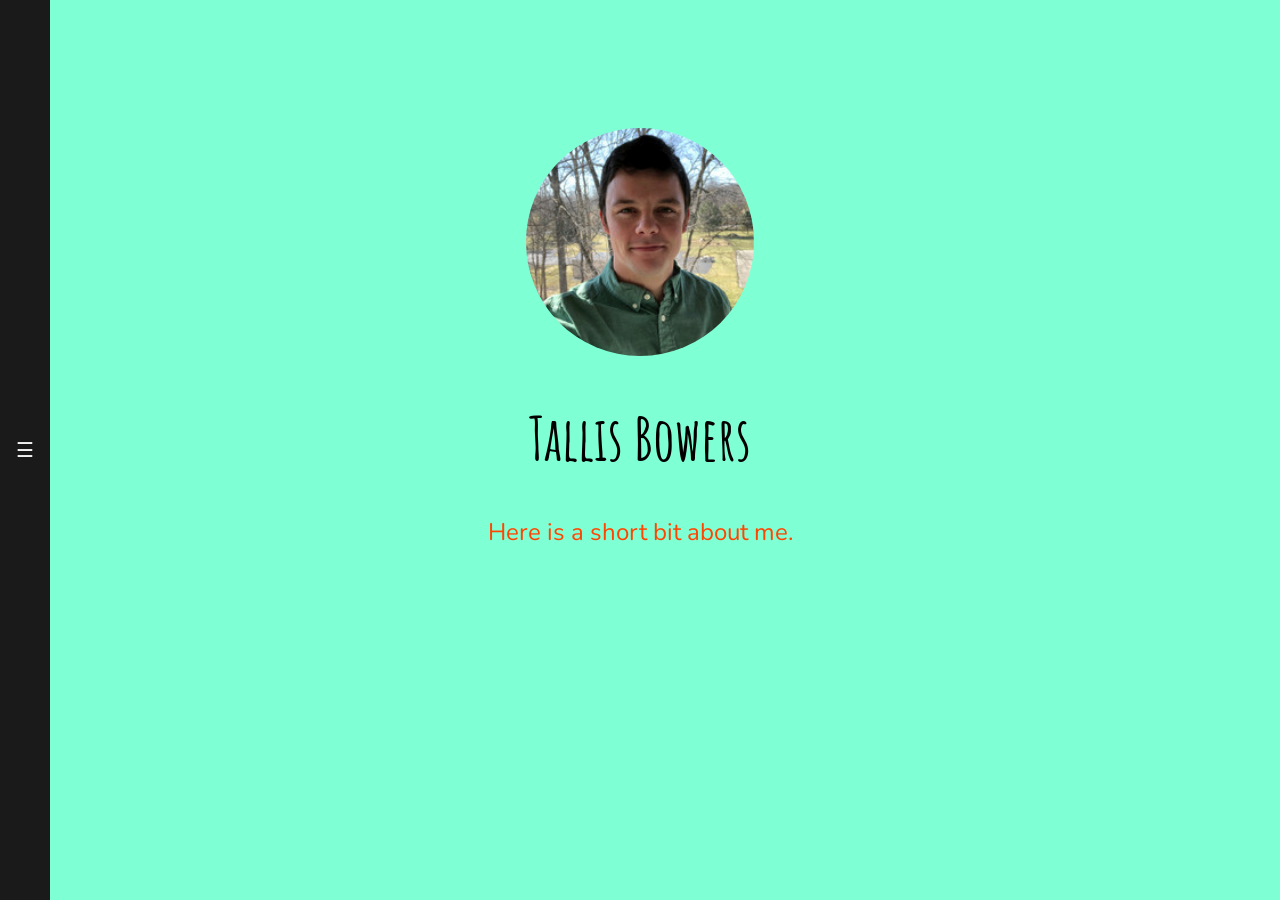
<file: index.html>
<!DOCTYPE html>
<html>
<head>
	<link href="https://fonts.googleapis.com/css?family=Amatic+SC|Nunito" rel="stylesheet">
  <link rel="stylesheet" href="style1.css">
</head>
<body>
<script type="text/javascript" src="script1.js"></script>

<div id="main">
  <button class="openbtn" onclick="openNav()">&#9776;</button> 
</div>
<img src="me.jpg" alt="Profile Photo" id="my_pic">
<h1 id="name">Tallis Bowers</h1>
<p id="bio_main">Here is a short bit about me.</p>

<div id="mySidebar" class="sidebar">
  <a href="javascript:void(0)" class="closebtn" onclick="closeNav()">&times;</a>
  <a href="index.html">Home</a>
  <a href="hobbies.html">Hobbies/Interests</a>
  <a href="#">Clients</a>
  <a href="#">Contact</a>
</div>


</body>
</html>
</file>
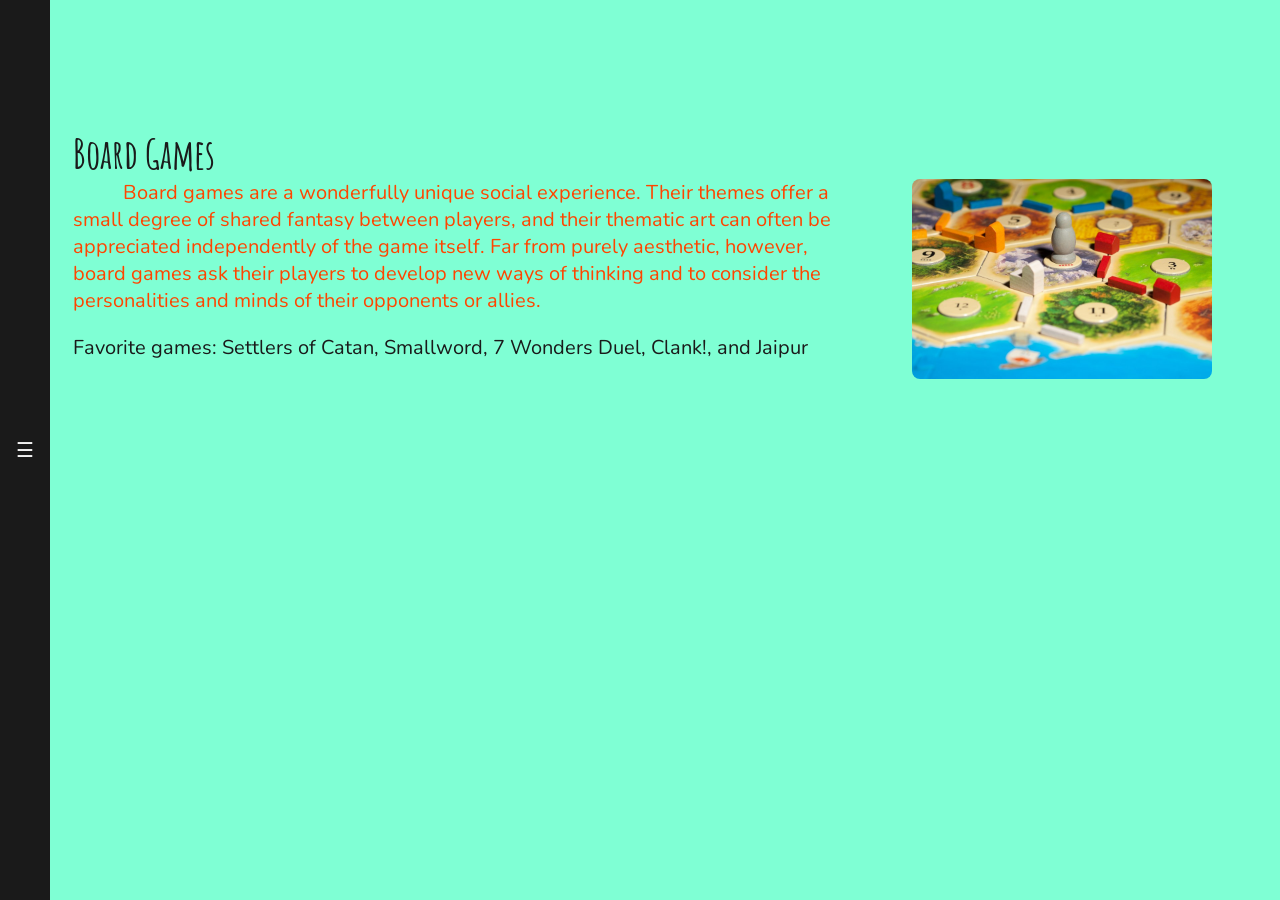
<file: hobbies.html>
<!DOCTYPE html>
<html>
<head>
	<link href="https://fonts.googleapis.com/css?family=Amatic+SC|Nunito" rel="stylesheet">
  <link rel="stylesheet" href="style1.css">
</head>
<body>
<script type="text/javascript" src="script1.js"></script>

<div id="main">
  <button class="openbtn" onclick="openNav()">&#9776;</button> 
</div>

<div class=hobby_div id=hobby_div1>

<h1 class=hobby_head> Board Games </h1>

<div class=left>
<p class=hobby_para>
Board games are a wonderfully unique social experience.  Their themes offer a small degree of shared fantasy between players, and their thematic art
can often be appreciated independently of the game itself.  Far from purely aesthetic, however, board games ask their players to develop new ways of
thinking and to consider the personalities and minds of their opponents or allies.
</p>
<p class="hobby_favs"> Favorite games: 
<a href="https://www.catan.com/" target="_blank"> Settlers of Catan</a>,
<a href="https://www.daysofwonder.com/smallworld/en/" target="_blank"> Smallword</a>,
<a href="http://www.7wondersduel.com/7wonders-duel.php" target="_blank"> 7 Wonders Duel</a>,
<a href="https://www.renegadegamestudios.com/clank/" target="_blank"> Clank!</a>, and
<a href="http://www.gameworks.ch/2010/index.php?m=6" target="_blank"> Jaipur</a>
</p>
</div>

<div class=right>
<img src="catan.jpg" alt="Settlers of Catan Board Game" class="hobby_pic">
</div>

</div>

<div id="mySidebar" class="sidebar">
  <a href="javascript:void(0)" class="closebtn" onclick="closeNav()">&times;</a>
  <a href="index.html">Home</a>
  <a href="hobbies.html">Hobbies/Interests</a>
  <a href="#">Clients</a>
  <a href="#">Contact</a>
</div>


</body>
</html>
</file>
<file: style1.css>
/*  Style in all pages */
body {
	padding-top: 120px;
	text-align: center;
	background-color: aquamarine;
	font-family: 'Nunito', sans-serif;
	font-family: 'Amatic SC', cursive;
	color: #1a1a1a;
}


/*  Styling in main page "index.html"  */
#my_pic {
	width: 18%;
	border-radius: 50%;
}

#name {
	color: black;
	font-size: 45pt;
}

p {
	color: orangered;
	font-size: 15pt;
	font-family: 'Amatic SC', cursive;
	font-family: 'Nunito', sans-serif;
}
#bio_main{font-size: 18pt;}








/*  Styling in hobbies page   */
.hobby_div {
	padding-left: 65px;
	text-align: left;
	transition: margin-left .5s; /* If you want a transition effect */
}

.left{float: left; width: 65%;}
.left, .right{padding-top: 0px;}

.hobby_head {
	font-size: 30pt;
	margin: 0;
}

.hobby_para {
	text-indent: 50px;
	margin: 0;
}

.hobby_pic {
	width: 25%;
	border-radius: 8px;
	display: block;
	margin-left: auto;
	margin-right: auto;
}

.hobby_favs {
	color: #1a1a1a;
}

.hobby_favs a {
	color: #1a1a1a;
	text-decoration: none;
}
.hobby_favs a:hover {color: orangered;}









/*  Sidebar styling  */

.sidebar {
  height: 100%; /* 100% Full-height */
  width: 0; /* 0 width - change this with JavaScript */
  position: fixed; /* Stay in place */
  z-index: 1; /* Stay on top */
  top: 0;
  left: 0;
  background-color: #1a1a1a; /* Black*/
  overflow-x: hidden; /* Disable horizontal scroll */
  padding-top: 60px; /* Place content 60px from the top */
  transition: 0.5s; /* 0.5 second transition effect to slide in the sidebar */
}
/* The sidebar links */
.sidebar a {
  padding: 8px 8px 8px 32px;
  text-decoration: none;
  font-size: 25px;
  color: #f1f1f1;
  display: block;
  transition: 0.3s;
}
/* When you mouse over the navigation links, change their color */
.sidebar a:hover {
  color: #818181;
}
/* Position and style the close button (top right corner) */
.sidebar .closebtn {
  position: absolute;
  top: 0;
  right: 25px;
  font-size: 36px;
  margin-left: 50px;
}

/* The button used to open the sidebar */
.openbtn {
	width: 50px;
	height: 100vh;
  font-size: 20px;
  font-family: 'Nunito', sans-serif;
  cursor: pointer;
  background-color: #1a1a1a;
  color: #f1f1f1;
  padding: 10px 15px;
  border: none;
}
.openbtn:hover {
	color: #818181;
}

#main {
	position: absolute;
	top: 0;
	left: 0;
  /* transition: margin-left .5s; /* If you want a transition effect */
  /* padding: 20px; */
}

/* On smaller screens, where height is less than 450px, change the style of the sidenav (less padding and a smaller font size) */
@media screen and (max-height: 450px) {
  .sidebar {padding-top: 15px;}
  .sidebar a {font-size: 18px;}
}
</file>
